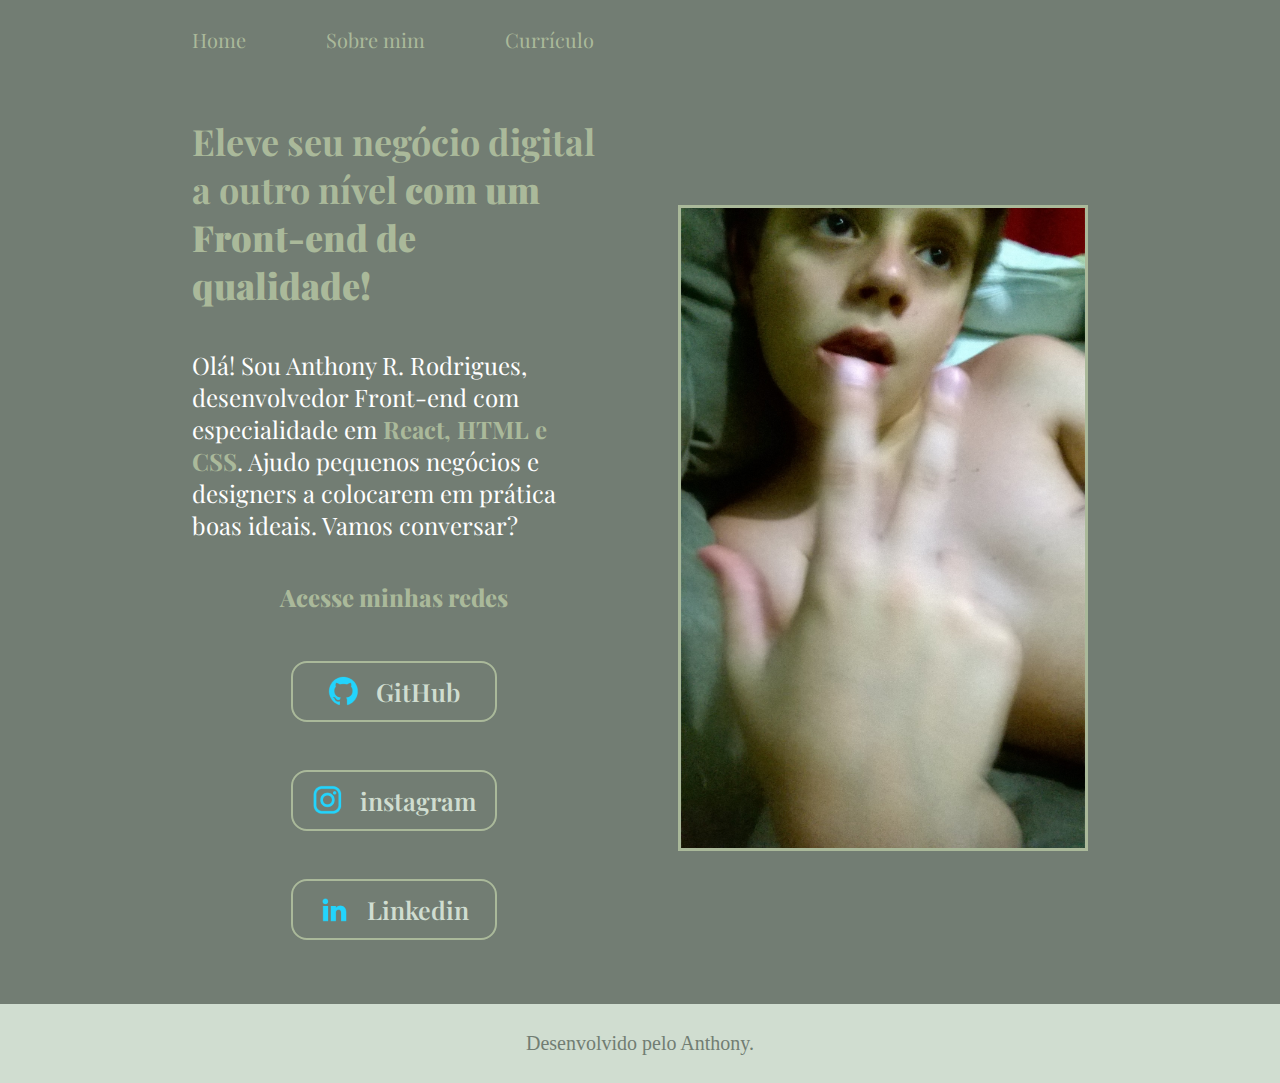
<file: index.html>
<!DOCTYPE html>
<html lang="pt-br">
<head>
    <meta charset="UTF-8">
    <meta http-equiv="X-UA-Compatible" content="IE=edge">
    <meta name="viewport" content="width=device-width, initial-scale=1.0">
    <link rel="stylesheet" href="./styles/style.css">
    <title>Portfolio</title>
</head>
<body>
    <header class="cabecalho">
        <nav class="cabecalho_menu">
            <a class="cabecalho_menu_link" href="index.html">Home</a>
            <a class="cabecalho_menu_link" href="about.html">Sobre mim</a>
            <a class="cabecalho_menu_link" href="curriculo.html">Currículo</a>
        </nav>
    </header>
    <main class="apresentacao">
        <section class="apresentacao_conteudo">
            <h1 class="apresentacao_conteudo_titulo">Eleve seu negócio digital a outro nível<strong class="destaque-titulo"> com um Front-end de qualidade!</strong></h1>
            <p class="apresentacao_conteudo_texto">Olá! Sou Anthony R. Rodrigues, desenvolvedor Front-end com especialidade em <strong class="destaque-texto">React, HTML e CSS</strong>. Ajudo pequenos negócios e designers a colocarem em prática boas ideais. Vamos conversar?</p>
            <div class="apresentacao_links">
                <h2 class="apresentacao_links_subtitulo">Acesse minhas redes</h2>
                <a class="apresentacao_links_navegacao" href="https://github.com/Kam-3">
                    <img src="assets/github.png">
                    GitHub
                </a>
                <a class="apresentacao_links_navegacao" href="https://instagram.com/rodriguessanthony">
                    <img src="assets/instagram.png">
                    instagram
                </a>
                <a class="apresentacao_links_navegacao" href="">
                    <img src="assets/linkedin.png">
                    Linkedin
                </a>
            </div>
        </section>
        <img class="apresentacao_imagem" src="./assets/WP_20170106_002.jpg" alt="Anthony bb">
    </main>
    <footer class="rodape">
        <p>Desenvolvido pelo Anthony.</p>
    </footer>
</body>
</html>
</file>
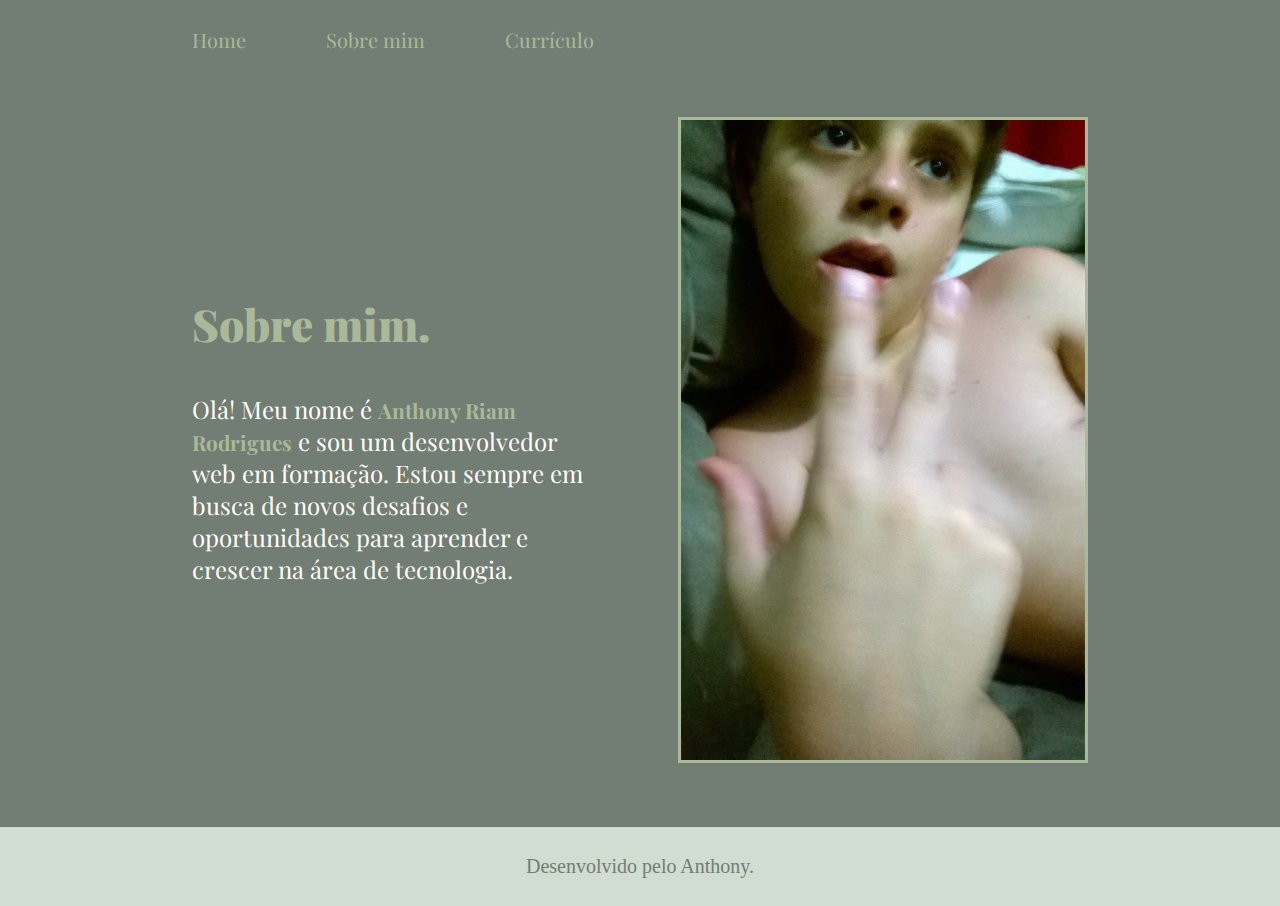
<file: about.html>
<!DOCTYPE html>
<html lang="pt-br">
<head>
    <meta charset="UTF-8">
    <meta name="viewport" content="width=device-width, initial-scale=1.0">
    <link rel="stylesheet" href="./styles/style.css">
    <title>Sobre mim</title>
</head>
<body>
    <header class="cabecalho">
            <nav class="cabecalho_menu">
            <a class="cabecalho_menu_link" href="index.html">Home</a>
            <a class="cabecalho_menu_link" href="about.html">Sobre mim</a>
            <a class="cabecalho_menu_link" href="curriculo.html">Currículo</a>
        </nav>
    </header>
    <main class="apresentacao">
        <section class="apresentacao_conteudo">
            <h1 class="apresentacao_conteudo_titulo"><strong class="sobre_mim">Sobre mim.</strong></h1>
            <p class="apresentacao_conteudo_texto">Olá! Meu nome é <strong class="meu_nome">Anthony Riam Rodrigues</strong> e sou um desenvolvedor web em formação. Estou sempre em busca de novos desafios e oportunidades para aprender e crescer na área de tecnologia.</p>
        </section>
         <img class="apresentacao_imagem" src="./assets/WP_20170106_002.jpg" alt="Anthony bb">
    </main>
    <footer class="rodape">
        <p>Desenvolvido pelo Anthony.</p>
    </footer>
</body>
</html>
</file>
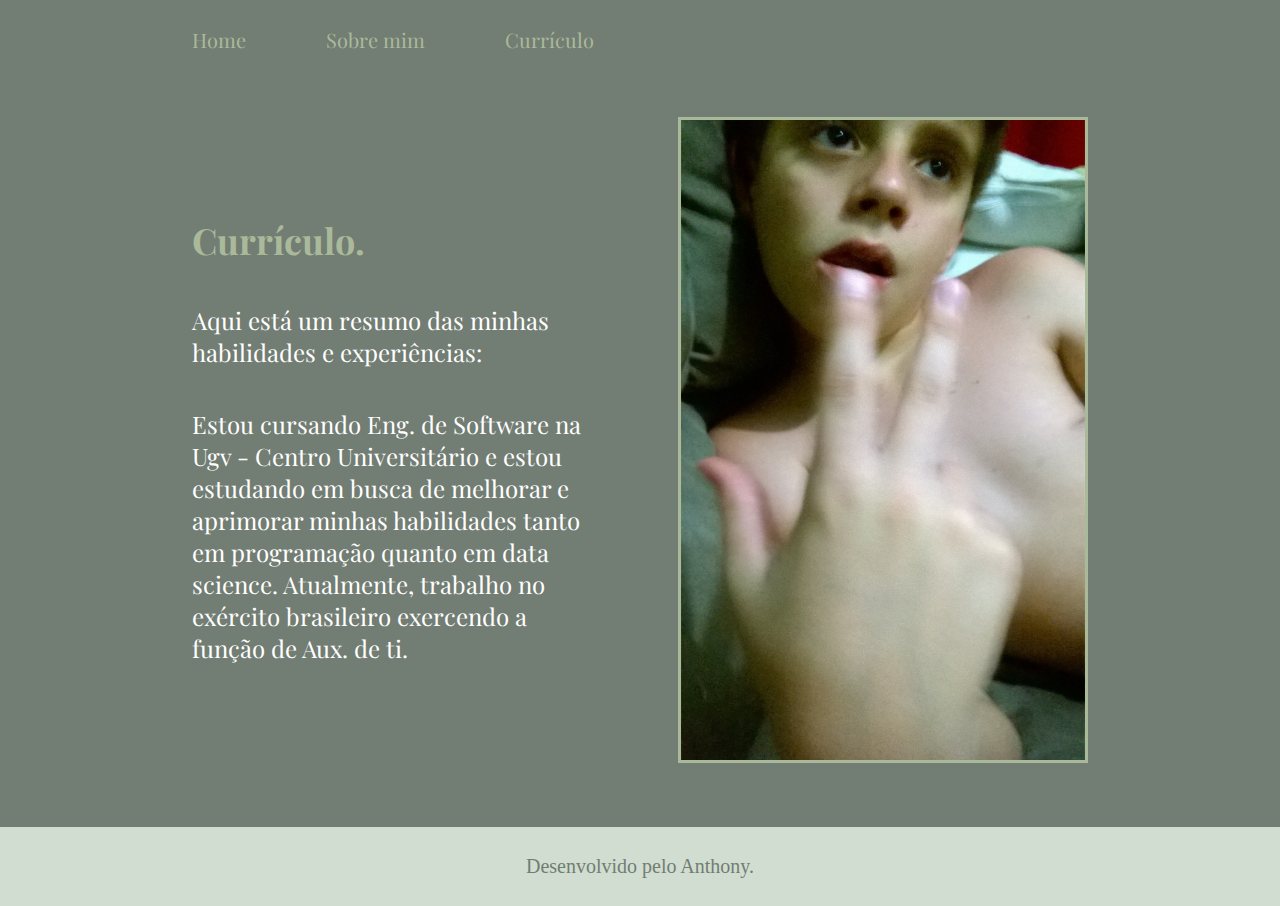
<file: curriculo.html>
<!DOCTYPE html>
<html lang="pt-br">
<head>
    <meta charset="UTF-8">
    <meta name="viewport" content="width=device-width, initial-scale=1.0">
    <link rel="stylesheet" href="./styles/style.css">
    <title>Currículo</title>
</head>
<body>
    <header class="cabecalho">
        <nav class="cabecalho_menu">
            <a class="cabecalho_menu_link" href="index.html">Home</a>
            <a class="cabecalho_menu_link" href="about.html">Sobre mim</a>
            <a class="cabecalho_menu_link" href="curriculo.html">Currículo</a>
        </nav>
    </header>
    <main class="apresentacao">
        <section class="apresentacao_conteudo">
            <h1 class="apresentacao_conteudo_titulo">Currículo.</h1>
            <p class="apresentacao_conteudo_texto">Aqui está um resumo das minhas habilidades e experiências:</p>
            <p class="apresentacao_conteudo_texto">Estou cursando Eng. de Software na Ugv - Centro Universitário e estou estudando em busca de melhorar e aprimorar minhas habilidades tanto em programação quanto em data science. Atualmente, trabalho no exército brasileiro exercendo a função de Aux. de ti.</p>
        </section>
        <img class="apresentacao_imagem" src="./assets/WP_20170106_002.jpg" alt="Anthony bb">
    </main>
    <footer class="rodape">
        <p>Desenvolvido pelo Anthony.</p>
    </footer>
</body>
</html>
</file>
<file: styles/style.css>
@import url('https://fonts.googleapis.com/css2?family=Playfair+Display:ital,wght@0,400..900;1,400..900&display=swap');

:root {
    --cor-fundo: #727D73;
    --cor-texto: white;
    --cor-destaque: #AAB99A;
    --cor-secundaria: #D0DDD0;

    --fonte-principal: 'Playfair Display', serif;
    --fonte-secundaria: Arial, Helvetica, sans-serif;
}

* {
    margin: 0;
    padding: 0;
}

body {
    /* height: 100vh; */
    box-sizing: border-box;
    background-color: var(--cor-fundo);
    color: var(--cor-texto);
}

.cabecalho {
    padding: 2% 0% 0% 15%;
}
 
.cabecalho_menu {
    display: flex;
    gap: 5rem;
    font-family: var(--fonte-principal);
}

.cabecalho_menu_link {
    font-size: 1.25rem;
    font-weight: 400;
    text-decoration: none;
    font-family: var(--fonte-principal);
    color:  var(--cor-destaque);
}

.destaque-titulo {
    color:  var(--cor-destaque);
}

.destaque-texto {
    color:  var(--cor-destaque);
}

.apresentacao {
    padding: 5% 15%;
    display: flex;
    align-items: center;
    justify-content: space-between;
    gap: 5.13rem;
}

.apresentacao_conteudo {
    width: 50%;
    display: flex;
    flex-direction: column;
    gap: 2.5rem;
    font-family: var(--fonte-principal);
    color: var(--cor-destaque);
}

.apresentacao_conteudo_titulo {
    font-size: 2.25rem;
    font-family: var(--fonte-principal);
}

.apresentacao_conteudo_texto {
    font-size: 1.5rem;
    font-family: var(--fonte-principal);
    color: var(--cor-texto);
}

.apresentacao_links {
    display: flex;
    flex-direction: column;
    justify-content: space-between;
    align-items: center;
    gap: 3rem;
}

.apresentacao_links_subtitulo {
    font-family: var(--fonte-principal);
    font-weight: 800;
    color:  var(--cor-destaque);
}

.apresentacao_links_navegacao {
    /* background-color: blue; */
    display: flex;
    justify-content: center;
    border: 2px solid  var(--cor-destaque);
    font-size: 1.56rem;
    width: 50%;
    align-items: center;
    text-align: center;
    border-radius: 16px;
    padding: 3% 0;
    text-decoration: none;
    color:  var(--cor-secundaria);
    font-family: var(--fonte-principal);
    font-weight: 600;
    gap: 1rem;
}

.apresentacao_links_link:hover {
    background-color:  var(--cor-texto);
    font-size: 1.63rem;
}

.apresentacao_imagem {
    width: 50%;
    max-width: 50rem;
    max-height: 40rem;
    border: 3px solid var(--cor-destaque);
}

/* Esse :hover no final serve para estilizar o botão quando o mouse passar por cima ou for clicar, sendo mudança de cores ou tamanho da fonte e etc */

.rodape {
    padding: 28px;
    text-align: center;
    font-size: 1.25rem;
    color: var(--cor-fundo);
    background-color:  var(--cor-secundaria);
}

.sobre_mim {
    font-size: 2.75rem;
    font-family: var(--fonte-principal);
    color: var(--cor-destaque);
}

.meu_nome {
    font-size: 1.3rem;
    font-family: var(--fonte-principal);
    color: var(--cor-destaque);
}

@media (max-width: 75rem) {

    .cabecalho {
        padding: 8%;
    }

    .cabecalho_menu {
        flex-direction: space-between;
        justify-content: center;
        gap: 2.5rem;
    }

    .apresentacao {
        flex-direction: column-reverse;
        padding: 5%;;
    }

    .apresentacao_imagem {
        width: 100%;
        max-width: 100%;
        max-height: 30rem;
    }

    .apresentacao_conteudo{
        width: auto;
    }
}
</file>
